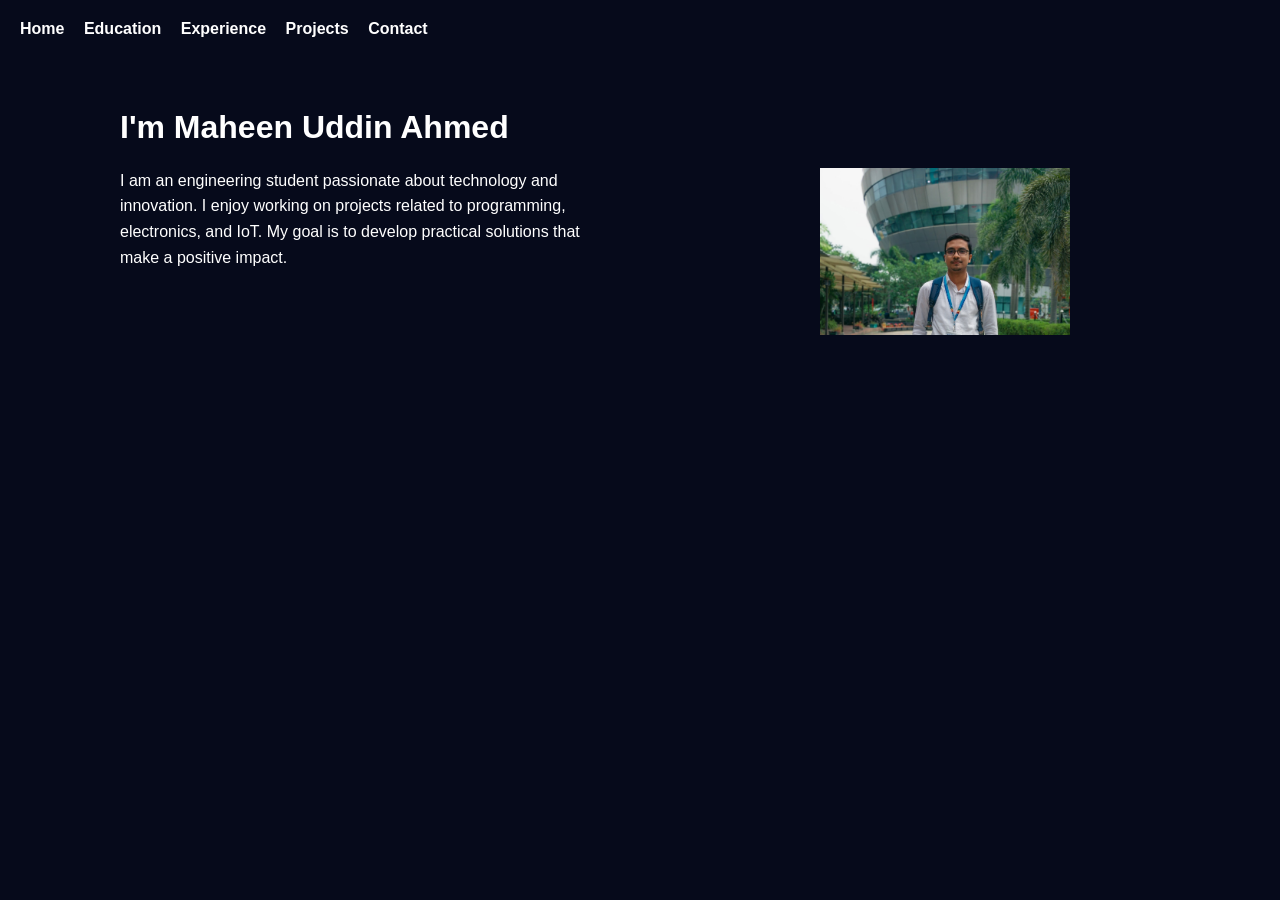
<file: portflio/index.html>
<!DOCTYPE html>

<head>
    <title>Maheen - Portfolio</title>
    <link rel="stylesheet" href="style.css">
</head>

<body>
    <nav>
        <a href="index.html">Home</a>
        <a href="html/education.html">Education</a>
        <a href="html/experience.html">Experience</a>
        <a href="html/projects.html">Projects</a>
        <a href="html/contact.html">Contact</a>
    </nav>

    <main>

        <div class="name">
            <h1>I'm Maheen Uddin Ahmed</h1>
        </div>

        <div class="about-section">
            <p>
                I am an engineering student passionate about technology and innovation.
                I enjoy working on projects related to programming, electronics, and IoT.
                My goal is to develop practical solutions that make a positive impact.
            </p>

            <img src="data/me.jpg" alt="Maheen's Profile Picture" class="profile-img">
        </div>
    </main>
</body>

</html>
</file>
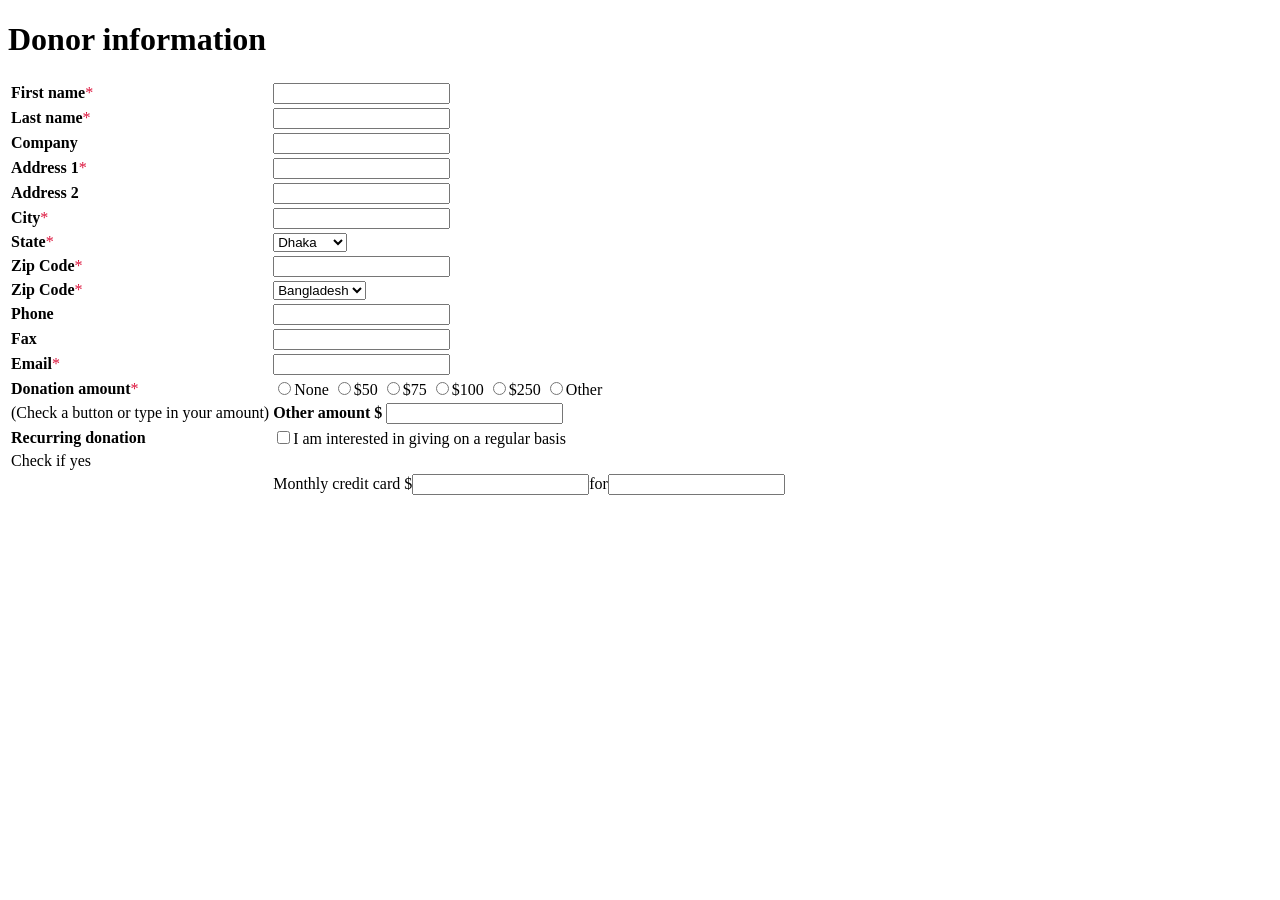
<file: lab/form.html>
<!DOCTYPE html>

<head>
    <title>Lab assesment 4</title>
    <link rel="stylesheet" type="text/css" href="form.css">
</head>

<body>

    <div class="form-header">
        <h1>Donor information</h1>
    </div>
    <div class="donor-info">
        <form method="post">
            <table>
                <tr>
                    <td>
                        <label><strong>First name</strong><span style="color: crimson;">*</span></label>
                    </td>
                    <td><input type="text" name="first_name" required></td>
                </tr>
                <tr>
                    <td><label><strong>Last name</strong><span style="color: crimson;">*</span> </label></td>
                    <td><input type="text" name="last_name" required></td>
                </tr>
                <tr>
                    <td><label><strong>Company</strong></label>
                    <td><input type="text"></td>
                </tr>

                </tr>

                <tr>
                    <td><label><strong>Address 1</strong><span style="color: crimson;">*</span></label></td>
                    <td><input type="text" name="adress1" required></td>
                </tr>
                <tr>
                    <td><label><strong>Address 2</strong></label></td>
                    <td><input type="text" name="adress2"></td>
                </tr>
                <tr>
                    <td><label><strong>City</strong><span style="color: crimson;">*</span></label></td>
                    <td><input type="text" name="city" required></td>
                </tr>
                <tr>
                    <td><label><strong>State</strong><span style="color: crimson;">*</span></label></td>
                    <td>
                        <select name="state" required>
                            <option>Dhaka</option>
                            <option>Rangpur</option>

                        </select>

                    </td>
                </tr>
                <tr>
                    <td><label><strong>Zip Code</strong><span style="color: crimson;">*</span></label></td>
                    <td><input type="text" name="zip" required></td>
                </tr>
                <tr>
                    <td><label><strong>Zip Code</strong><span style="color: crimson;">*</span></label></td>
                    <td>
                        <select name="country" required>
                            <option>Bangladesh</option>
                        </select>

                    </td>
                </tr>
                <tr>
                    <td><label><strong>Phone</strong></label></td>
                    <td><input type="number" name="phone"></td>
                </tr>
                <tr>
                    <td><label><strong>Fax</strong></label></td>
                    <td><input type="number" name="fax"></td>

                </tr>
                <tr>
                    <td><label><strong>Email</strong><span style="color: crimson;">*</span></label></td>
                    <td><input type="email" name="email" required></td>
                </tr>
                <tr>
                    <td><label><strong>Donation amount</strong><span style="color: crimson;">*</span></label></td>
                    <td>
                        <input type="radio" value="0">None
                        <input type="radio" value="50">$50
                        <input type="radio" value="75">$75
                        <input type="radio" value="100">$100
                        <input type="radio" value="250">$250
                        <input type="radio">Other
                    </td>

                </tr>
                <tr>
                    <td>
                        <label>(Check a button or type in your amount)</label>
                    </td>
                    <td><label><strong>Other amount $</strong></label>
                        <input type="text">
                    </td>
                </tr>
                <tr>
                    <td><label><strong><strong>Recurring donation</strong></strong></label></td>
                    <td><input type="checkbox" name="fax">I am interested in giving on a regular basis</td>

                </tr>
                <tr>
                    <td><label>Check if yes</label></label></td>
                </tr>
                <tr>
                    <td></td>
                    <td><label>Monthly credit card $</label><input type="text"><label>for</label><input type="text">
                    </td>
                    <td></td>
                </tr>

            </table>
        </form>
    </div>



</body>
</file>
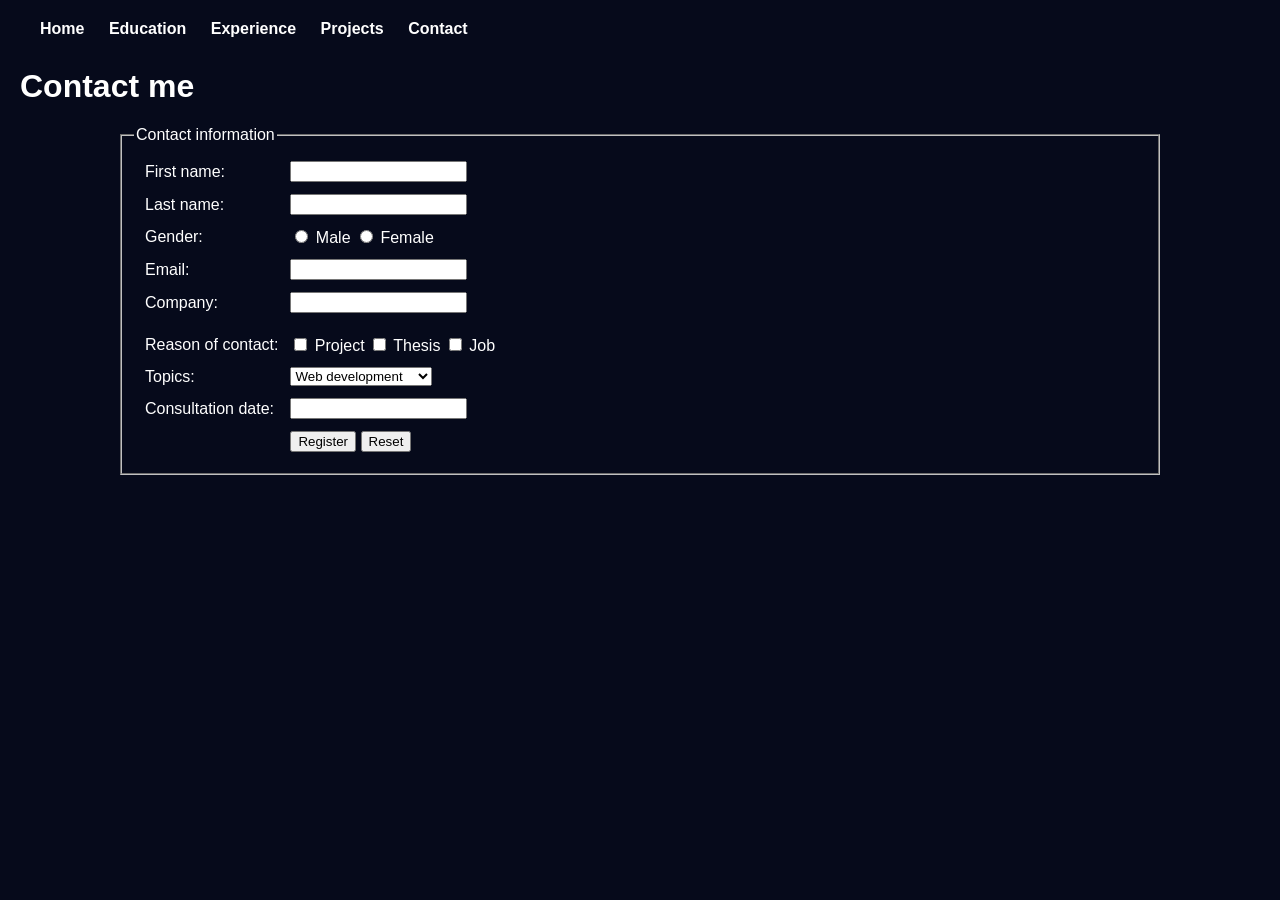
<file: portflio/html/contact.html>
<!DOCTYPE html>

<head>
    <title>Contact me form</title>
    <link rel="stylesheet" href="../css/contact.css">
</head>

<body>
    <nav>
        <a href="../index.html">Home</a>
        <a href="educations.html">Education</a>
        <a href="experience.html">Experience</a>
        <a href="projects.html">Projects</a>
        <a href="contact.html">Contact</a>
    </nav>
    <h1>Contact me </h1>

    <form method="post">

        <fieldset>
            <legend>Contact information </legend>
            <!Gives the field a title>

                <table>

                    <tr>
                        <!one row>
                            <td><label for="first_name">First name:</label></td>
                            <!column>
                                <! when we click the label this ensure that the textbox is selected>

                                    <td><input type="text" id="first_name" name="first_name" required></td>
                                    <!id used for frontend stuff, name used in forms to pass data>

                    </tr>
                    <tr>
                        <td><label for="last name">Last name:</label></td>
                        <!one column for label>
                            <td><input type="text" id="last name" name="last name" required></td>
                            <!another one for textbox>
                    </tr>

                    <tr>
                        <td><label>Gender:</label></td>
                        <td>
                            <input type="radio" name="gender" value="male"> Male
                            <!Radio buttons with the same name are treated as one group.>

                                <input type="radio" name="gender" value="female"> Female
                        </td>
                    </tr>
                    <tr>
                        <td><label for="email">Email:</label></td>
                        <td><input type="text" id="email" name="email" required></td>
                    </tr>
                    <tr>
                        <td><label for="company">Company:</label></td>
                        <td><input type="text" id="company" name="company"></td>
                    </tr>
                    <tr></tr>
                    <tr>
                        <td><label>Reason of contact:</label></td>
                        <td>
                            <input type="checkbox" value="project"> Project
                            <input type="checkbox" value="thesis"> Thesis
                            <input type="checkbox" value="job"> Job

                        </td>
                    </tr>
                    <tr>
                        <td><label for="topic">Topics:</label></td>
                        <td>
                            <select id="topic" name="topic">
                                <option>Web development</option>
                                <option>Mobile development</option>
                                <option>AI/ML development</option>

                            </select>
                        </td>
                    </tr>
                    <tr>
                        <td><label for="date">Consultation date:</label></td>
                        <td><input type="text" id="date" name="date" required></td>
                    </tr>

                    <tr>
                        <td></td>
                        <td>
                            <input type="submit" value="Register">
                            <input type="reset">
                        </td>
                    </tr>




                </table>

        </fieldset>
    </form>
</body>
</file>
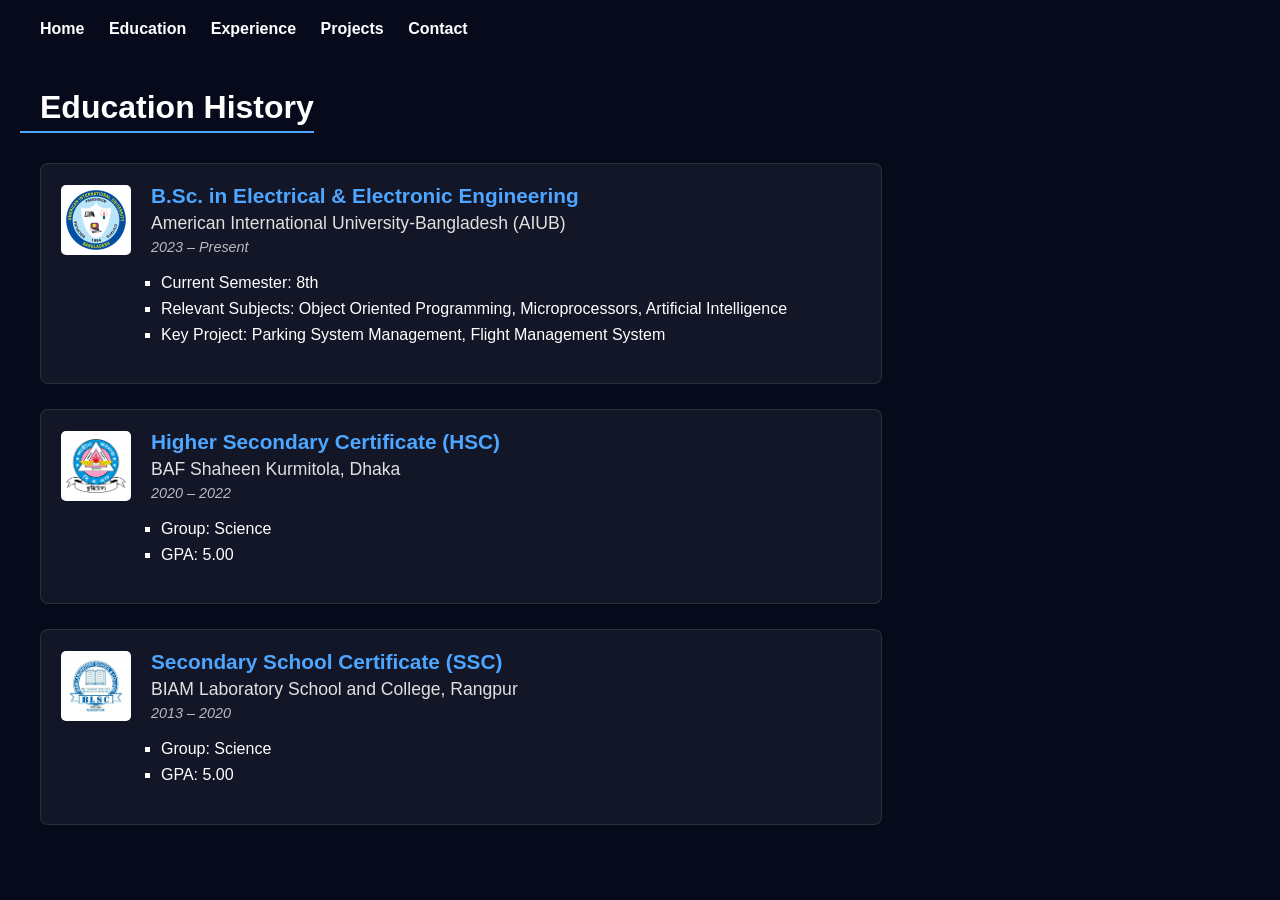
<file: portflio/html/education.html>
<!DOCTYPE html>

<head>
    <title>Education - Maheen's Portfolio</title>
    <link rel="stylesheet" href="../css/education_style.css">
</head>

<body>

    <nav>
        <a href="../index.html">Home</a>
        <a href="educations.html">Education</a>
        <a href="experience.html">Experience</a>
        <a href="projects.html">Projects</a>
        <a href="contact.html">Contact</a>
    </nav>

    <h1 class="page-title">Education History</h1>


    <div class="education-card">
        <div class="card-header">

            <img src="../data/university_logo.png" alt="AIUB Logo" class="institution-icon">
            <div>
                <h2>B.Sc. in Electrical & Electronic Engineering</h2>
                <h3>American International University-Bangladesh (AIUB)</h3>
                <p class="duration">2023 – Present</p>
            </div>
        </div>
        <ul class="details-list">
            <li>Current Semester: 8th</li>
            <li>Relevant Subjects: Object Oriented Programming, Microprocessors, Artificial Intelligence</li>
            <li>Key Project: Parking System Management, Flight Management System</li>
        </ul>
    </div>

    <!--  College -->
    <div class="education-card"> <!--all education cards are named same for easy css edit  -->
        <div class="card-header">
            <img src="../data/college_logo.png" alt="College Logo" class="institution-icon">
            <div>
                <h2>Higher Secondary Certificate (HSC)</h2>
                <h3>BAF Shaheen Kurmitola, Dhaka</h3>
                <p class="duration">2020 – 2022</p>
            </div>
        </div>
        <ul class="details-list">
            <li>Group: Science</li>
            <li>GPA: 5.00</li>
        </ul>
    </div>

    <!--School -->
    <div class="education-card">
        <div class="card-header">
            <img src="../data/school_logo.jpg" alt="School Logo" class="institution-icon">
            <div>
                <h2>Secondary School Certificate (SSC)</h2>
                <h3>BIAM Laboratory School and College, Rangpur</h3>
                <p class="duration">2013 – 2020</p>
            </div>
        </div>
        <ul class="details-list">
            <li>Group: Science</li>

            <li>GPA: 5.00</li>
        </ul>
    </div>

</body>

</html>
</file>
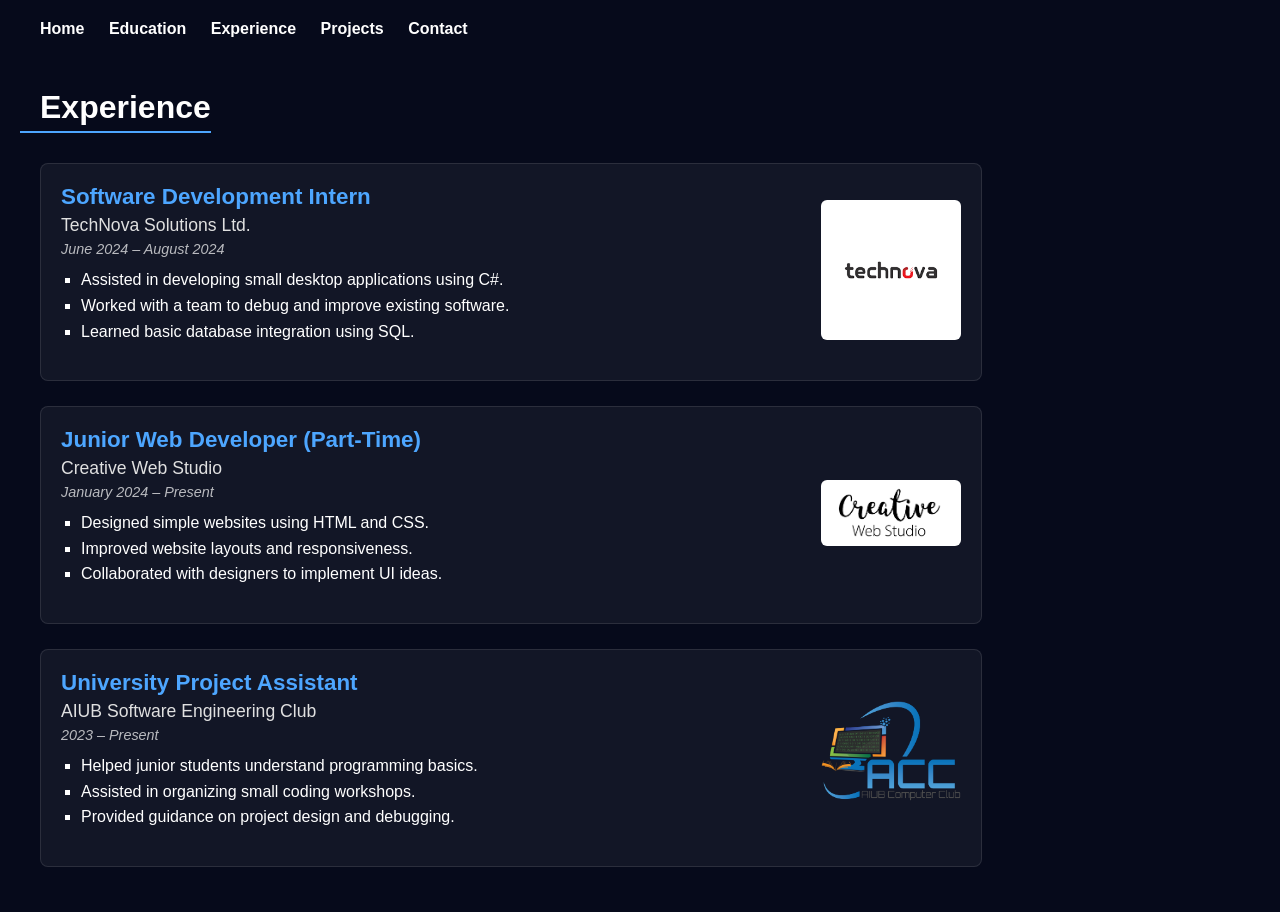
<file: portflio/html/experience.html>
<!DOCTYPE html>

<head>
    <title>Experience - Maheen's Portfolio</title>
    <link rel="stylesheet" href="../css/experience.css">
</head>

<body>

    <nav>
        <a href="../index.html">Home</a>
        <a href="education.html">Education</a>
        <a href="experience.html">Experience</a>
        <a href="projects.html">Projects</a>
        <a href="contact.html">Contact</a>
    </nav>

    <h1 class="page-title">Experience</h1>

    <!-- Experience 1 -->

    <div class="experience-card">

        <div class="experience-text">
            <h2>Software Development Intern</h2>
            <h3>TechNova Solutions Ltd.</h3>
            <p class="duration">June 2024 – August 2024</p>

            <ul>
                <li>Assisted in developing small desktop applications using C#.</li>
                <li>Worked with a team to debug and improve existing software.</li>
                <li>Learned basic database integration using SQL.</li>
            </ul>
        </div>

        <div class="experience-img">
            <img src="../data/company1.png" alt="Company Logo">
        </div>

    </div>


    <!-- Experience 2 -->

    <div class="experience-card">

        <div class="experience-text">
            <h2>Junior Web Developer (Part-Time)</h2>
            <h3>Creative Web Studio</h3>
            <p class="duration">January 2024 – Present</p>

            <ul>
                <li>Designed simple websites using HTML and CSS.</li>
                <li>Improved website layouts and responsiveness.</li>
                <li>Collaborated with designers to implement UI ideas.</li>
            </ul>
        </div>

        <div class="experience-img">
            <img src="../data/company2.png" alt="Company Logo">
        </div>

    </div>


    <!-- Experience 3 -->

    <div class="experience-card">

        <div class="experience-text">
            <h2>University Project Assistant</h2>
            <h3>AIUB Software Engineering Club</h3>
            <p class="duration">2023 – Present</p>

            <ul>
                <li>Helped junior students understand programming basics.</li>
                <li>Assisted in organizing small coding workshops.</li>
                <li>Provided guidance on project design and debugging.</li>
            </ul>
        </div>

        <div class="experience-img">
            <img src="../data/company3.png" alt="Company Logo">
        </div>

    </div>

</body>

</html>
</file>
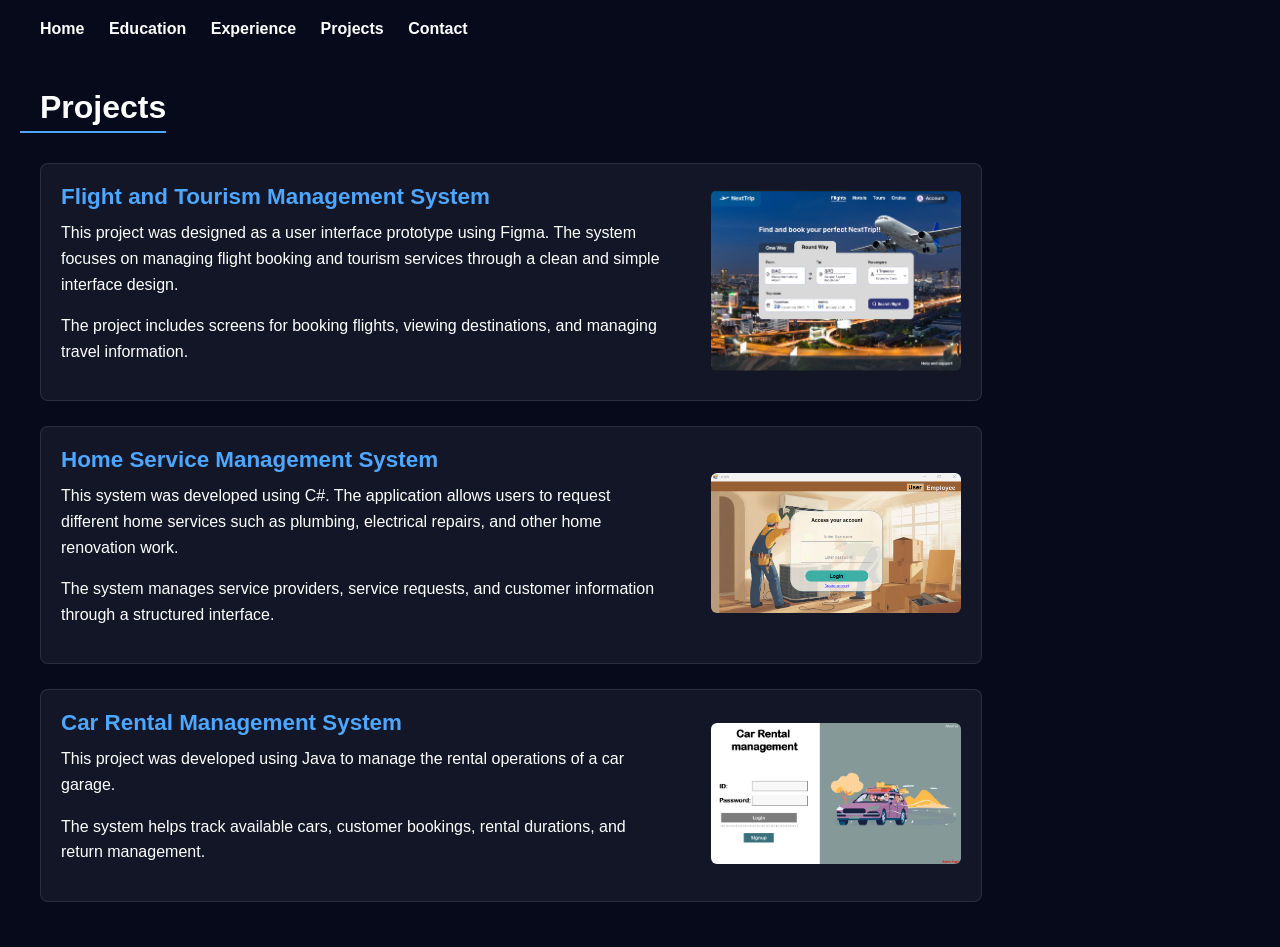
<file: portflio/html/projects.html>
<!DOCTYPE html>

<head>
    <title>Projects - Maheen's Portfolio</title>
    <link rel="stylesheet" href="../css/projects.css">
</head>

<body>

    <nav>
        <a href="../index.html">Home</a>
        <a href="education.html">Education</a>
        <a href="experience.html">Experience</a>
        <a href="projects.html">Projects</a>
        <a href="contact.html">Contact</a>
    </nav>

    <h1 class="page-title">Projects</h1>

    <!-- Project 1 -->

    <div class="project-card">

        <div class="project-text">
            <h2>Flight and Tourism Management System</h2>

            <p>
                This project was designed as a user interface prototype using Figma.
                The system focuses on managing flight booking and tourism services
                through a clean and simple interface design.
            </p>

            <p>
                The project includes screens for booking flights, viewing destinations,
                and managing travel information.
            </p>
        </div>

        <div class="project-img">
            <img src="../data/flight_project.png" alt="Flight Project">
        </div>

    </div>


    <!-- Project 2 -->

    <div class="project-card">

        <div class="project-text">
            <h2>Home Service Management System</h2>

            <p>
                This system was developed using C#. The application allows users
                to request different home services such as plumbing, electrical
                repairs, and other home renovation work.
            </p>

            <p>
                The system manages service providers, service requests,
                and customer information through a structured interface.
            </p>
        </div>

        <div class="project-img">
            <img src="../data/home_service_project.png" alt="Home Service Project">
        </div>

    </div>


    <!-- Project 3 -->

    <div class="project-card">

        <div class="project-text">
            <h2>Car Rental Management System</h2>

            <p>
                This project was developed using Java to manage the rental
                operations of a car garage.
            </p>

            <p>
                The system helps track available cars, customer bookings,
                rental durations, and return management.
            </p>
        </div>

        <div class="project-img">
            <img src="../data/car_rental_project.png" alt="Car Rental Project">
        </div>

    </div>

</body>

</html>
</file>
<file: portflio/style.css>
body {
    background-color: rgba(6, 10, 27, 1);
    color: #ffffff;
    font-family: Arial, sans-serif;
    margin: 0;
    padding: 20px;
}

nav a {
    color: #ffffff;
    text-decoration: none;
    margin-right: 15px;
    font-weight: bold;
}

nav a:hover {
    text-decoration: underline;
    color: #4da6ff;
}



.name {
    margin: 0;
    padding-left: 100px;
    padding-top: 50px;

}

.about-section {
    display: flex;
    align-items: flex-start;
    margin-top: 20px;

}

.about-section p {
    max-width: 500px;
    /* Limits text width */
    line-height: 1.6;
    margin: 0;
    padding-left: 100px;
    /* REMOVED flex: 1 */
}

.about-section img {
    width: 250px;
    height: auto;
    margin-left: 200px;
    /* THIS PUSHES THE IMAGE TO THE RIGHT */
}
</file>
<file: lab/form.css>
.donor-info {
    display: flex;
}
</file>
<file: portflio/css/contact.css>
body {
    background-color: rgba(6, 10, 27, 1);
    color: #ffffff;
    font-family: Arial, sans-serif;
    margin: 0;
    padding: 20px;
}


nav {
    margin-bottom: 30px;
    padding-left: 20px;

}

nav a {
    color: #ffffff;
    text-decoration: none;
    margin-right: 20px;
    font-weight: bold;
    font-size: 16px;
}

table {
    border-spacing: 10px;
}

fieldset {

    margin-left: 100px;
    margin-right: 100px;

}
</file>
<file: portflio/css/education_style.css>
body {
    background-color: rgba(6, 10, 27, 1);
    color: #ffffff;
    font-family: Arial, sans-serif;
    margin: 0;
    padding: 20px;
}


nav {
    margin-bottom: 30px;
    padding-left: 20px;

}

nav a {
    color: #ffffff;
    text-decoration: none;
    margin-right: 20px;
    font-weight: bold;
    font-size: 16px;
}


.page-title {
    padding-left: 20px;
    margin-bottom: 30px;
    font-size: 2rem;
    border-bottom: 2px solid #4da6ff;
    display: inline-block;
    padding-bottom: 5px;
}


.education-card {
    background-color: rgba(255, 255, 255, 0.05);

    border-radius: 8px;
    padding: 20px;
    margin-bottom: 25px;
    margin-left: 20px;
    max-width: 800px;
    border: 1px solid rgba(255, 255, 255, 0.1);
}

.card-header {
    display: flex;
    align-items: center;
    gap: 20px;
    margin-bottom: 15px;
}

.institution-icon {
    width: 60px;
    height: 60px;
    object-fit: contain;
    background-color: #ffffff;
    padding: 5px;
    border-radius: 5px;
}

.card-header h2 {
    margin: 0;
    font-size: 1.3rem;
    color: #4da6ff;
}

.card-header h3 {
    margin: 5px 0;
    font-size: 1.1rem;
    font-weight: normal;
    color: #e0e0e0;
}

.duration {
    margin: 5px 0 0 0;
    font-style: italic;
    font-size: 0.9rem;
    opacity: 0.7;
}

.details-list {
    list-style-type: square;
    padding-left: 100px;
    line-height: 1.6;
    margin-top: 10px;
}
</file>
<file: portflio/css/experience.css>
body {
    background-color: rgba(6, 10, 27, 1);
    color: #ffffff;
    font-family: Arial, sans-serif;
    margin: 0;
    padding: 20px;
}

nav {
    margin-bottom: 30px;
    padding-left: 20px;
}

nav a {
    color: #ffffff;
    text-decoration: none;
    margin-right: 20px;
    font-weight: bold;
    font-size: 16px;
}

.page-title {
    padding-left: 20px;
    margin-bottom: 30px;
    font-size: 2rem;
    border-bottom: 2px solid #4da6ff;
    display: inline-block;
    padding-bottom: 5px;
}

/* Experience card */

.experience-card {
    background-color: rgba(255, 255, 255, 0.05);
    border-radius: 8px;
    padding: 20px;
    margin-bottom: 25px;
    margin-left: 20px;
    max-width: 900px;
    border: 1px solid rgba(255, 255, 255, 0.1);

    display: flex;
    justify-content: space-between;
    align-items: center;
}

.experience-text {
    max-width: 600px;
}

.experience-text h2 {
    margin: 0;
    font-size: 1.4rem;
    color: #4da6ff;
}

.experience-text h3 {
    margin: 5px 0;
    font-size: 1.1rem;
    font-weight: normal;
    color: #e0e0e0;
}

.duration {
    margin: 5px 0;
    font-style: italic;
    font-size: 0.9rem;
    opacity: 0.7;
}

.experience-text ul {
    list-style-type: square;
    padding-left: 20px;
    line-height: 1.6;
    margin-top: 10px;
}

.experience-img img {
    width: 140px;
    border-radius: 6px;
}
</file>
<file: portflio/css/projects.css>
body {
    background-color: rgba(6, 10, 27, 1);
    color: #ffffff;
    font-family: Arial, sans-serif;
    margin: 0;
    padding: 20px;
}

nav {
    margin-bottom: 30px;
    padding-left: 20px;
}

nav a {
    color: #ffffff;
    text-decoration: none;
    margin-right: 20px;
    font-weight: bold;
    font-size: 16px;
}

.page-title {
    padding-left: 20px;
    margin-bottom: 30px;
    font-size: 2rem;
    border-bottom: 2px solid #4da6ff;
    display: inline-block;
    padding-bottom: 5px;
}

/* project card */

.project-card {
    background-color: rgba(255, 255, 255, 0.05);
    border-radius: 8px;
    padding: 20px;
    margin-bottom: 25px;
    margin-left: 20px;
    max-width: 900px;
    border: 1px solid rgba(255, 255, 255, 0.1);

    display: flex;
    justify-content: space-between;
    align-items: center;
}

.project-text {
    max-width: 600px;
}

.project-text h2 {
    margin: 0;
    font-size: 1.4rem;
    color: #4da6ff;
}

.project-text p {
    margin-top: 10px;
    line-height: 1.6;
}

.project-img img {
    width: 250px;
    border-radius: 6px;
}
</file>
